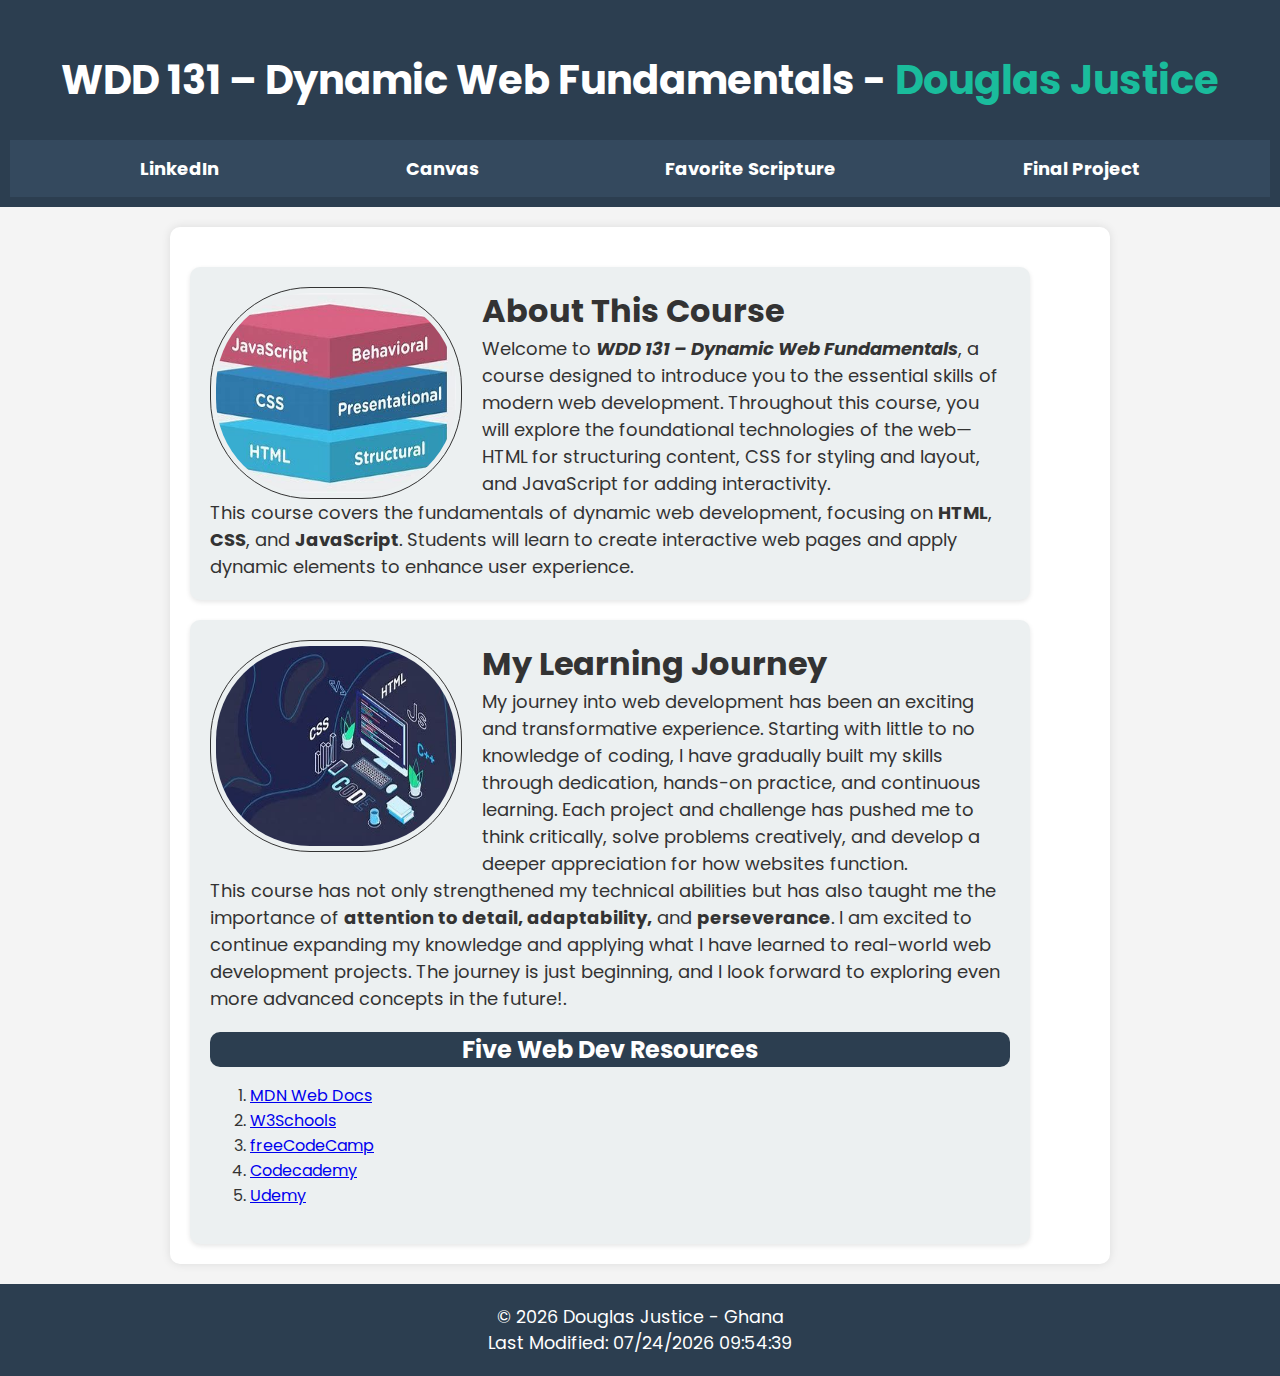
<file: index.html>
<!DOCTYPE html>
<html lang="en-US">

<head>
    <meta charset="UTF-8">
    <meta name="viewport" content="width=device-width, initial-scale=1.0">
    <meta name="description" content="WDD 131 – Dynamic Web Fundamentals - Douglas Justice">
    <meta name="author" content="Douglas Justice">
    <link rel="preconnect" href="https://fonts.googleapis.com">
    <link rel="preconnect" href="https://fonts.gstatic.com" crossorigin>
    <link href="https://fonts.googleapis.com/css2?family=Poppins:wght@300;400;700&display=swap" rel="stylesheet">
    <link rel="stylesheet" href="styles/base.css">
    <script src="scripts/getdates.js" defer></script>
    <title>WDD 131 – Dynamic Web Fundamentals - Douglas Justice</title>
</head>

<body>
    <header>
        <h1>WDD 131 – Dynamic Web Fundamentals - <span class="h1NameSpan">Douglas Justice</span></h1>
        <nav>
            <ul>
                <li>
                    <a href="https://www.linkedin.com/in/douglas-justice-6749a42b1/" target="_blank">LinkedIn</a>
                </li>
                <li>
                    <a href="https://byupw.instructure.com/" target="_blank">Canvas</a>
                </li>
                <li>
                    <a href="https://www.churchofjesuschrist.org/study/scriptures/bofm/1-ne/3?lang=eng&id=p7#p7"
                        target="_blank">Favorite Scripture</a>
                    </li>
                <li>
                    <a href="#">Final Project</a>
                </li>
            </ul>
        </nav>
    </header>

    <main>
        <section class="card">
            
            <div>
                    <div class="inline">
                        <img class="cardImage" src="images/card1.jpg" alt="About This Course Image">
                        <div>
                            <h2 class="h2" >About This Course</h2>
                            <p class="cardText">Welcome to <strong class="italics">WDD 131 – Dynamic Web Fundamentals</strong>, a course designed to introduce you to the essential skills of modern web
                            development. Throughout this course, you will explore the foundational technologies of the web—HTML for structuring
                            content, CSS for styling and layout, and JavaScript for adding interactivity.</p>
                        </div>
                    </div>
                <p class="cardText">
                    This course covers the fundamentals of dynamic web development, focusing on
                    <strong>HTML</strong>, <strong>CSS</strong>, and <strong>JavaScript</strong>. Students will learn to
                    create interactive web pages and apply dynamic elements to enhance user experience.</p>
            </div>
        </section>

        <section class="card">
            
            <div>
                <div class="inline">
                    <img class="cardImage" src="images/card2.jpg" alt="My Learning Journey Image">
                    <div>
                        <h2 class="h2">My Learning Journey</h2>
                        <p class="cardText" >My journey into web development has been an exciting and transformative experience. Starting with little to no knowledge
                        of coding, I have gradually built my skills through dedication, hands-on practice, and continuous learning. Each project
                        and challenge has pushed me to think critically, solve problems creatively, and develop a deeper appreciation for how
                        websites function.</p>
                    </div>
                </div>
                <p class="cardText">This course has not only strengthened my technical abilities but has also taught me the importance of <strong>attention to
                detail, adaptability,</strong> and <strong>perseverance</strong>. I am excited to continue expanding my knowledge and applying what I have learned
                to real-world web development projects. The journey is just beginning, and I look forward to exploring even more
                advanced concepts in the future!.</p>
                <h3>Five Web Dev Resources</h3>
                <ol>
                    <li><a href="https://developer.mozilla.org/en-US/docs/Web/HTML" target="_blank">MDN Web Docs</a></li>
                    <li><a href="https://www.w3schools.com/" target="_blank">W3Schools</a></li>
                    <li><a href="https://www.freecodecamp.org/" target="_blank">freeCodeCamp</a></li>
                    <li><a href="https://www.codecademy.com/" target="_blank">Codecademy</a></li>
                    <li><a href="https://www.udemy.com/" target="_blank">Udemy</a></li>
                </ol>
            </div>
           
        </section>
        
    </main>

    <footer>
        <p>&copy; <span id="currentyear"></span> Douglas Justice - Ghana</p>
        <p id="lastModified"></p>
    </footer>
</body>

</html>
</file>
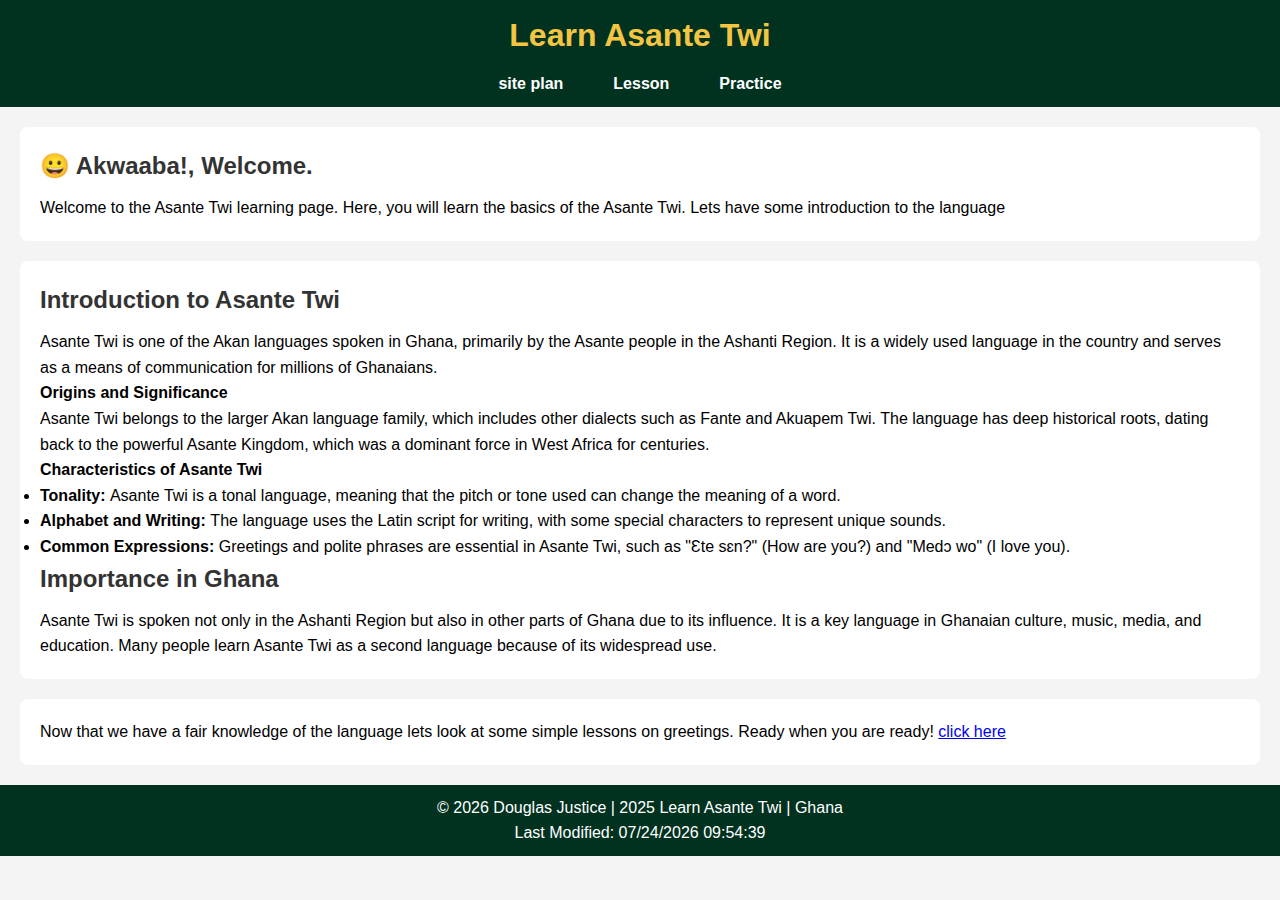
<file: projects/index.html>
<!DOCTYPE html>
<html lang="en">
<head>
    <meta charset="UTF-8">
    <meta name="viewport" content="width=device-width, initial-scale=1.0">
    <meta http-equiv="X-UA-Compatible" content="ie=edge">
    <meta name="author" content="Douglas Justice">
    <title>Learn Asante Twi</title>
    <link rel="stylesheet" href="siteplan.css">
    
</head>
<body>

    <header>
        <h1>Learn Asante Twi</h1>
        <nav>
            <ul>
                <li><a href="siteplan.html">site plan</a></li>
                <li><a href="lessons.html">Lesson</a></li>
                <li><a href="practice.html">Practice</a></li>
            </ul>
        </nav>
    </header>

    <section id="intro">
        <h2> 😀 Akwaaba!, Welcome. </h2>
        <p>Welcome to the Asante Twi learning page. Here, you will learn
           the basics of the Asante Twi. Lets have some introduction to the language</p>
    </section>

    <section id="intro">
      <h2>Introduction to Asante Twi</h2>
      <p>Asante Twi is one of the Akan languages spoken in Ghana, 
        primarily by the Asante people in the Ashanti Region. It is a 
        widely used language in the country and serves as a means of 
        communication for millions of Ghanaians.</p>

        <strong> Origins and Significance</strong>
        <p>
          Asante Twi belongs to the larger Akan language family, which
           includes other dialects such as Fante and Akuapem Twi. The 
           language has deep historical roots, dating back to the powerful Asante Kingdom, which was a dominant force in West Africa for centuries.
        </p>
        <strong>Characteristics of Asante Twi</strong>
        <p>
          <ul>
            <li>
              <Strong>Tonality: </Strong>
              Asante Twi is a tonal language, 
              meaning that the pitch or tone used can change the meaning of a word.
          </li>
          </ul>
        <ul>
          <li>
            <Strong>Alphabet and Writing: </Strong>
            The language uses the Latin script for 
            writing, with some special characters to represent unique sounds.
          </li>
        </ul>

        <ul>
          <li>
            <Strong>Common Expressions: </Strong>
            Greetings and polite phrases are essential in Asante Twi, 
            such as "Ɛte sɛn?" (How are you?) and "Medɔ wo" (I love you).
          </li>
        </ul>
      </p>
      <h2>Importance in Ghana</h2>
      <p>
        Asante Twi is spoken not only in the Ashanti Region but also in 
        other parts of Ghana due to its influence. It is a key language 
        in Ghanaian culture, music, media, and education. Many people learn 
        Asante Twi as a second language because of its widespread use.
      </p>
  </section>
  <section><p> Now that we have a fair knowledge of the language lets look at some 
    simple lessons on greetings. Ready when you are ready!
    <a href="lessons.html">click here</a>
  </p></section>
  



  <footer>
    <p>&copy; <span id="currentyear"></span> Douglas Justice | 2025 Learn Asante Twi | Ghana</p>
    <p id="lastModified"></p>
  </footer>
  <script src="siteplanDates.js"></script>

    
  </body>
</html>
</file>
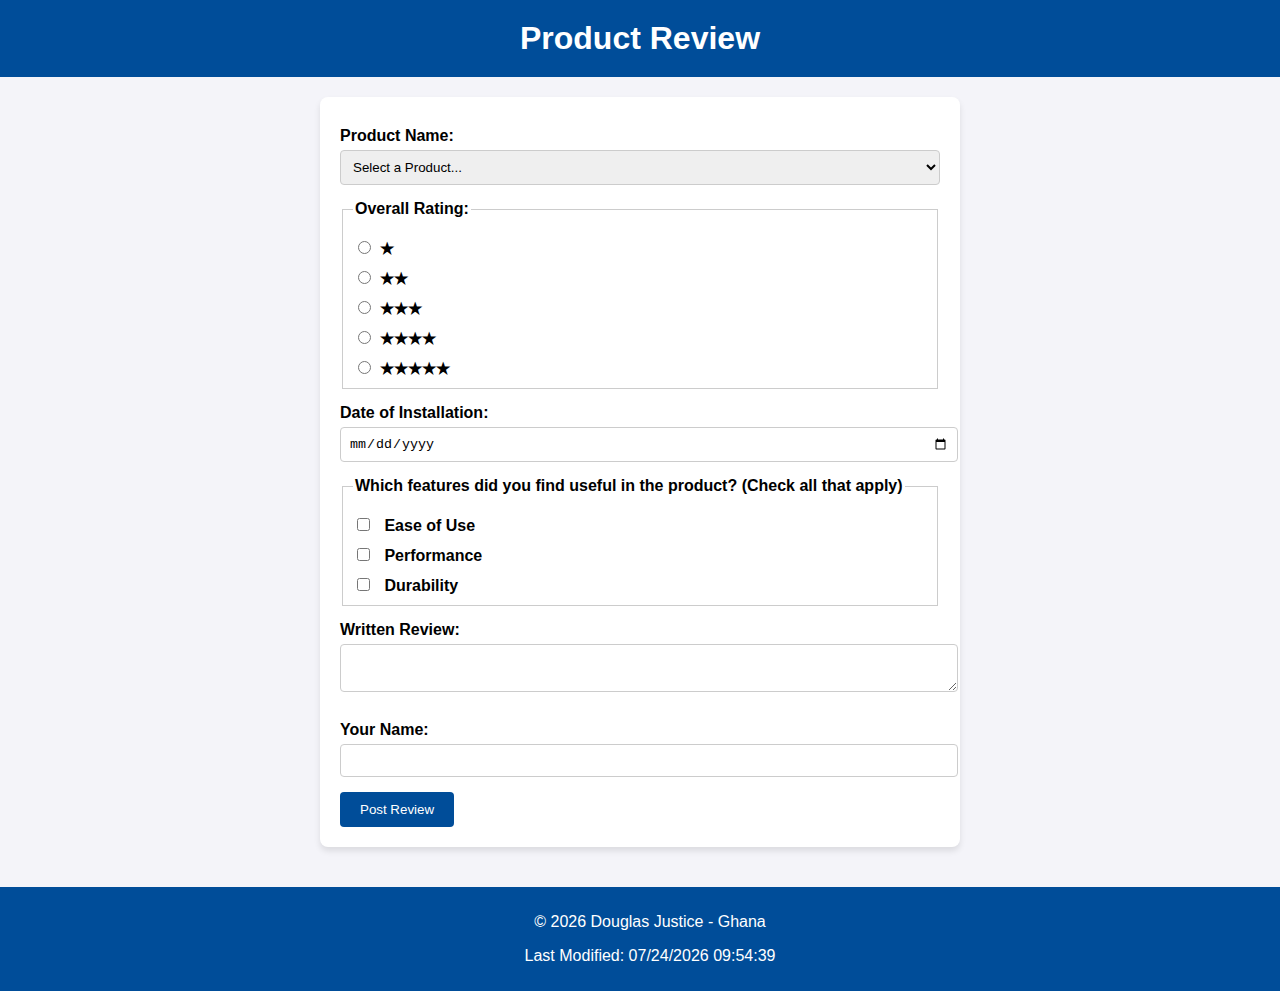
<file: form.html>
<!DOCTYPE html>
<html lang="en">
<head>
  <meta charset="UTF-8" />
  <meta name="viewport" content="width=device-width, initial-scale=1.0" />
  <title>Product Review Form</title>
  <link rel="stylesheet" href="styles/form.css" />
  <script src="scripts/form.js"></script>
</head>
<body>
  <header>
    <h1>Product Review</h1>
  </header>
  <main>
    <form action="review.html" method="get">
      <label for="productName">Product Name:</label>
      <select id="productName" name="productName" required>
        <option value="" disabled selected>Select a Product...</option>
        <!--The options will be inserted by JS -->
      </select>

      <fieldset>
        <legend>Overall Rating:</legend>
        <label><input type="radio" name="rating" value="1" required /> &#9733;</label>
        <label><input type="radio" name="rating" value="2" /> &#9733;&#9733;</label>
        <label><input type="radio" name="rating" value="3" /> &#9733;&#9733;&#9733;</label>
        <label><input type="radio" name="rating" value="4" /> &#9733;&#9733;&#9733;&#9733;</label>
        <label><input type="radio" name="rating" value="5" /> &#9733;&#9733;&#9733;&#9733;&#9733;</label>
      </fieldset>

      <label for="installDate">Date of Installation:</label>
      <input type="date" id="installDate" name="installDate" required />

      <fieldset>
        <legend>Which features did you find useful in the product? (Check all that apply)</legend>
        <label><input type="checkbox" id="feature1" name="features" value="Ease of Use" /> Ease of Use</label>
        <label><input type="checkbox" id="feature2" name="features" value="Performance" /> Performance</label>
        <label><input type="checkbox" id="feature3" name="features" value="Durability" /> Durability</label>
      </fieldset>

      <label for="review">Written Review:</label>
      <textarea id="review" name="reviewText"></textarea>

      <label for="username">Your Name:</label>
      <input type="text" id="username" name="username" />

      <input type="submit" value="Post Review" />
    </form>
  </main>
  <footer>
    <p>&copy; <span id="currentyear"></span> Douglas Justice - Ghana</p>
    <p id="lastModified"></p>
</footer>
</body>
</html>
</file>
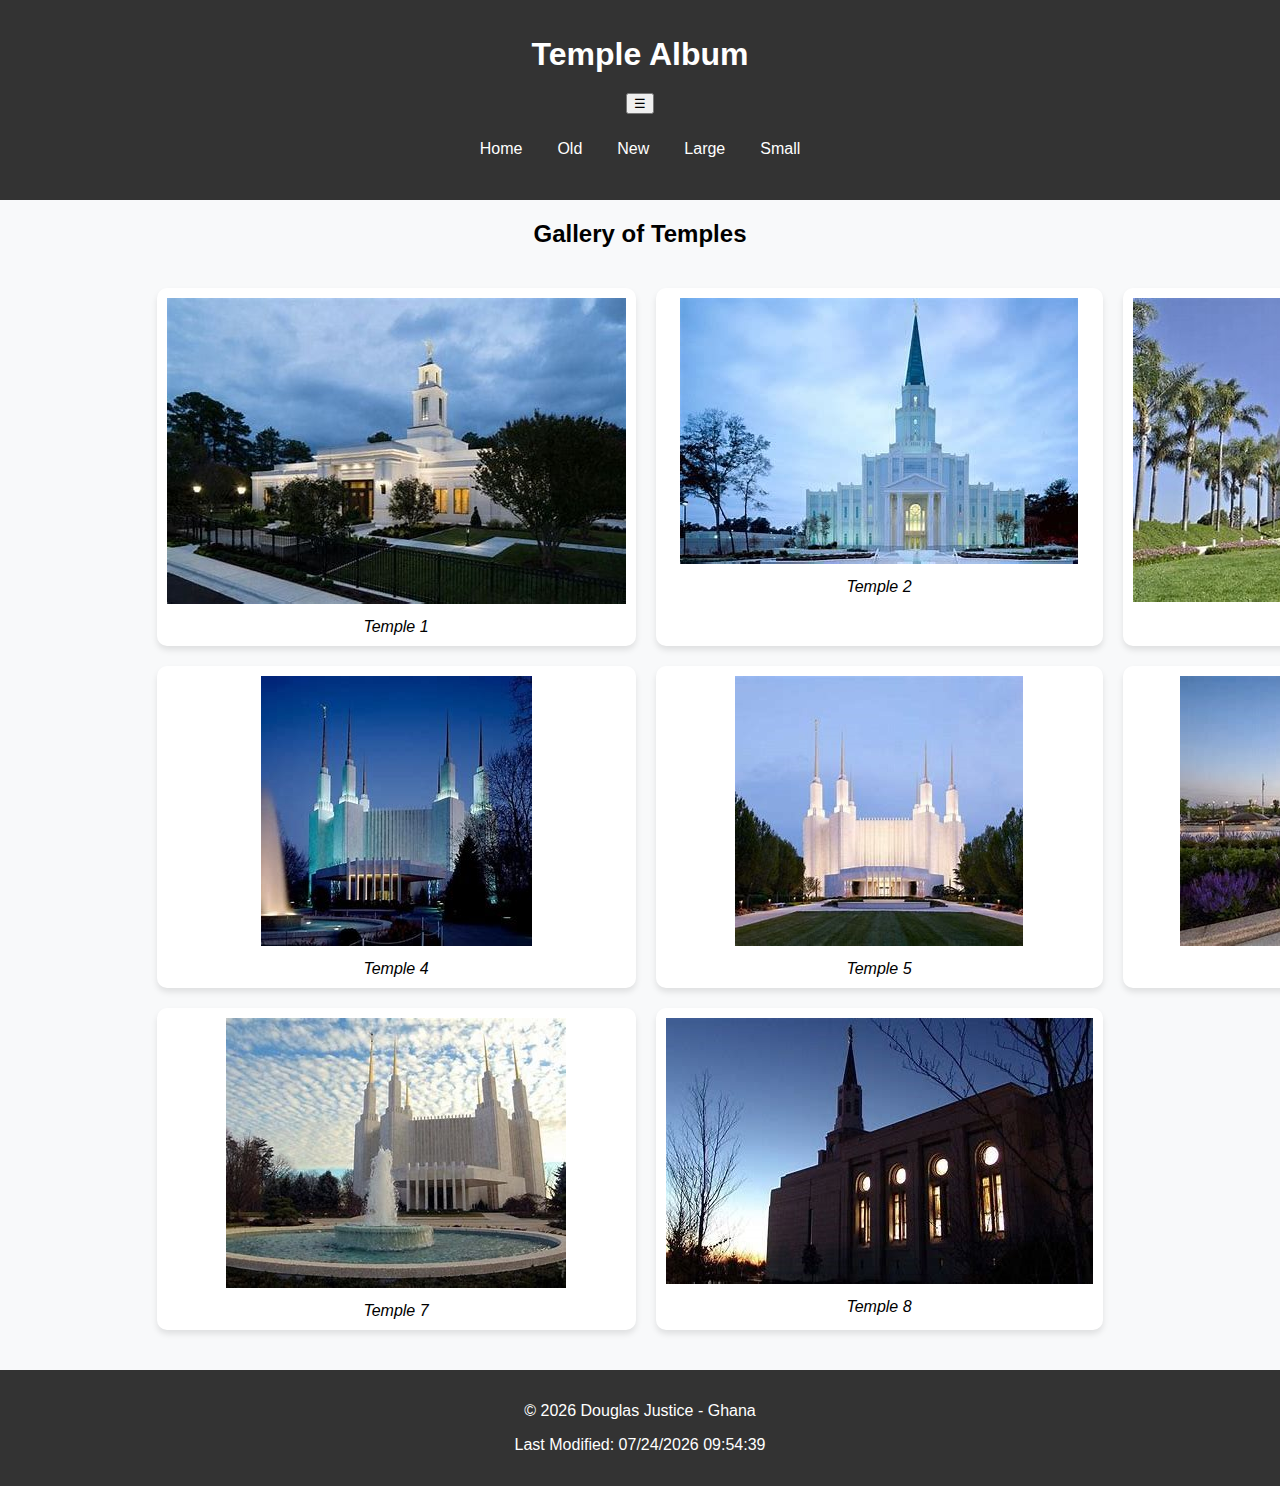
<file: temples.html>
<!DOCTYPE html>
<html lang="en">

<head>
    <meta charset="UTF-8">
    <meta name="viewport" content="width=device-width, initial-scale=1.0">
    <title>Temple Album</title>
    <link rel="stylesheet" href="styles/temples.css">
    <link rel="stylesheet" href="styles/temples-large.css" media="(min-width: 768px)">
    <script defer src="scripts/temples.js"></script>
</head>

<body>
    <header>
        <h1>Temple Album</h1>
        <button id="menu-toggle">☰</button>
        <nav>
            <ul id="menu">
                <li><a href="#">Home</a></li>
                <li><a href="#">Old</a></li>
                <li><a href="#">New</a></li>
                <li><a href="#">Large</a></li>
                <li><a href="#">Small</a></li>
            </ul>
        </nav>
    </header>
    <h2>Gallery of Temples</h2>
    <main>
        
        <section class="gallery">
            <figure>
                <img src="images/temple1.jpg" alt="Temple 1">
                <figcaption>Temple 1</figcaption>
            </figure>
            <figure>
                <img src="images/temple2.jpg" alt="Temple 2">
                <figcaption>Temple 2</figcaption>
            </figure>
            <figure>
                <img src="images/temple3.jpg" alt="Temple 3">
                <figcaption>Temple 3</figcaption>
            </figure>
            <figure>
                <img src="images/temple4.jpg" alt="Temple 4">
                <figcaption>Temple 4</figcaption>
            </figure>
            <figure>
                <img src="images/temple5.jpg" alt="Temple 5">
                <figcaption>Temple 5</figcaption>
            </figure>
            <figure>
                <img src="images/temple6.jpg" alt="Temple 6">
                <figcaption>Temple 6</figcaption>
            </figure>
            <figure>
                <img src="images/temple7.jpg" alt="Temple 7">
                <figcaption>Temple 7</figcaption>
            </figure>
            <figure>
                <img src="images/temple8.jpg" alt="Temple 8">
                <figcaption>Temple 8</figcaption>
            </figure>

            <!-- We can add more temple images here -->
        </section>
    </main>

    <footer>
        <p>&copy; <span id="currentyear"></span> Douglas Justice - Ghana</p>
        <p id="lastModified"></p>
    </footer>
</body>

</html>
</file>
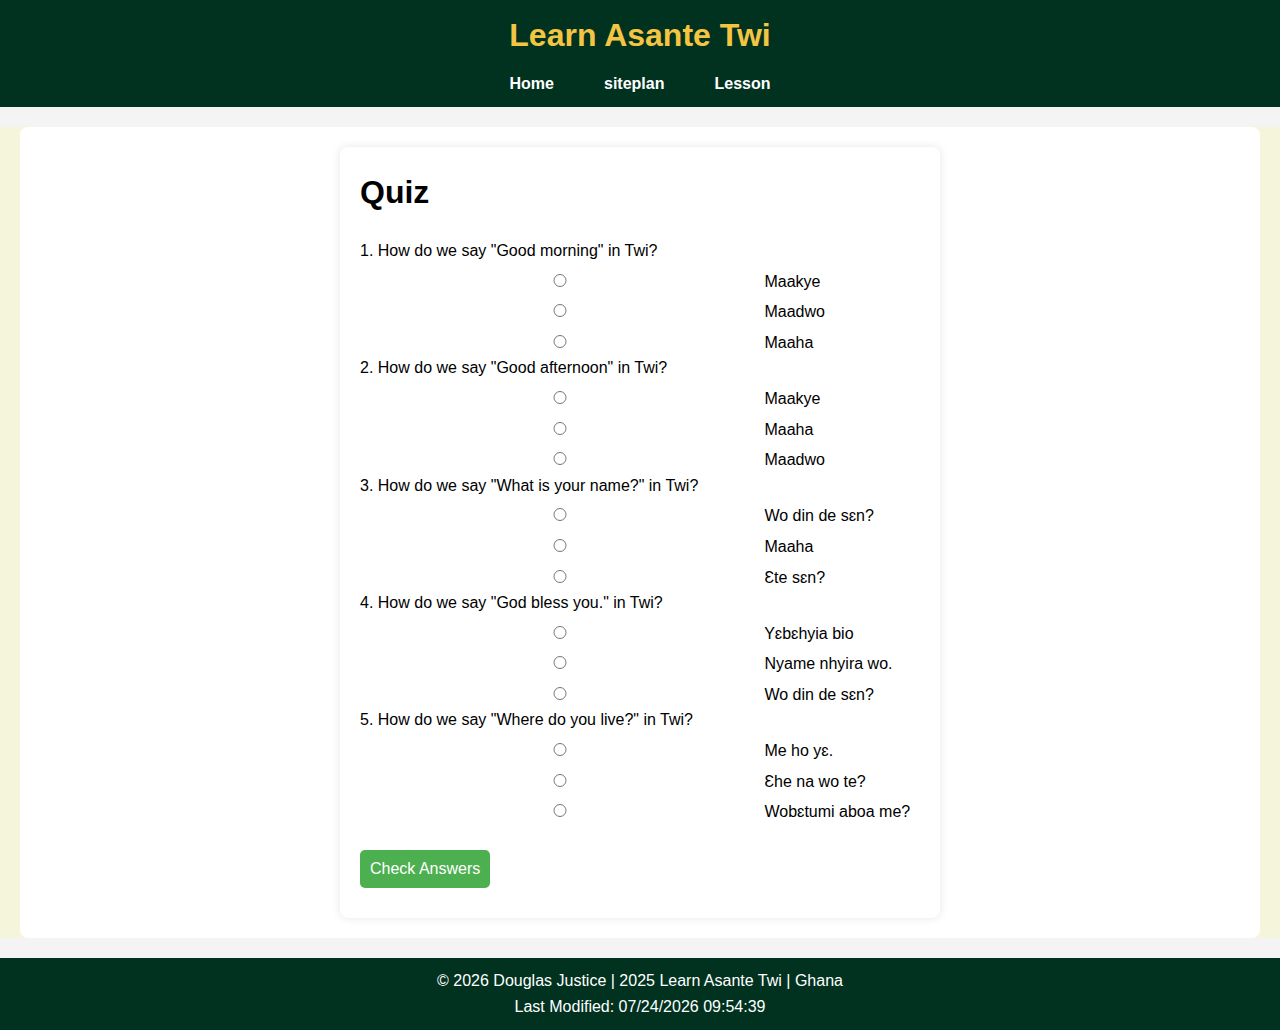
<file: projects/practice.html>
<!DOCTYPE html>
<html lang="en">
<head>
    <meta charset="UTF-8">
    <meta name="viewport" content="width=device-width, initial-scale=1.0">
    <meta http-equiv="X-UA-Compatible" content="ie=edge">
    <meta name="author" content="Douglas Justice">
    <title>Practice: Test Your Knowledge</title>
    <link rel="stylesheet" href="siteplan.css">
<body>

    <header>
        <h1>Learn Asante Twi</h1>
        <nav>
            <ul>
                <li><a href="index.html">Home</a></li>
                <li><a href="siteplan.html">siteplan</a></li>
                <li><a href="lessons.html">Lesson</a></li>
            </ul>
        </nav>
    </header>
    <main>
        
        
        <section>
            <div class="container">
                <h1>Quiz</h1>
                <form id="quizForm">
                    <p>1. How do we say "Good morning" in Twi? </p>
                    <input type="radio" name="q1" value="Maakye"> Maakye<br>
                    <input type="radio" name="q1" value="Maadwo"> Maadwo<br>
                    <input type="radio" name="q1" value="Maaha"> Maaha<br>
        
                    <p>2. How do we say "Good afternoon" in Twi?</p>
                    <input type="radio" name="q2" value="Maakye"> Maakye<br>
                    <input type="radio" name="q2" value="Maaha"> Maaha<br>
                    <input type="radio" name="q2" value="Maadwo"> Maadwo<br>

                    <p>3. How do we say "What is your name?" in Twi?</p>
                    <input type="radio" name="q3" value="Wo din de sɛn?"> Wo din de sɛn?<br>
                    <input type="radio" name="q3" value="Maaha"> Maaha<br>
                    <input type="radio" name="q3" value="Ɛte sɛn?"> Ɛte sɛn?<br>

                    <p>4. How do we say "God bless you." in Twi?</p>
                    <input type="radio" name="q4" value="Yɛbɛhyia bio"> Yɛbɛhyia bio<br>
                    <input type="radio" name="q4" value="Nyame nhyira wo."> Nyame nhyira wo.<br>
                    <input type="radio" name="q4" value="Wo din de sɛn?"> Wo din de sɛn?<br>

                    <p>5. How do we say "Where do you live?" in Twi?</p>
                    <input type="radio" name="q5" value="Me ho yɛ. Na wo nso?"> Me ho yɛ.<br>
                    <input type="radio" name="q5" value="Ɛhe na wo te?"> Ɛhe na wo te?<br>
                    <input type="radio" name="q5" value="Wobɛtumi aboa me?"> Wobɛtumi aboa me?<br>
        
                    <br>
                    <button type="button" onclick="checkQuiz()">Check Answers</button>
                </form>
        
                <h2 id="result"></h2>
                <div id="answers"></div>
            </div>
        </section>
    </main>
    
    <footer>
        <p>&copy; <span id="currentyear"></span> Douglas Justice | 2025 Learn Asante Twi | Ghana</p>
        <p id="lastModified"></p>
    </footer>
    <script src="siteplan.js"></script>
    <script src="siteplanDates.js"></script>
    
</body>
</html>
</file>
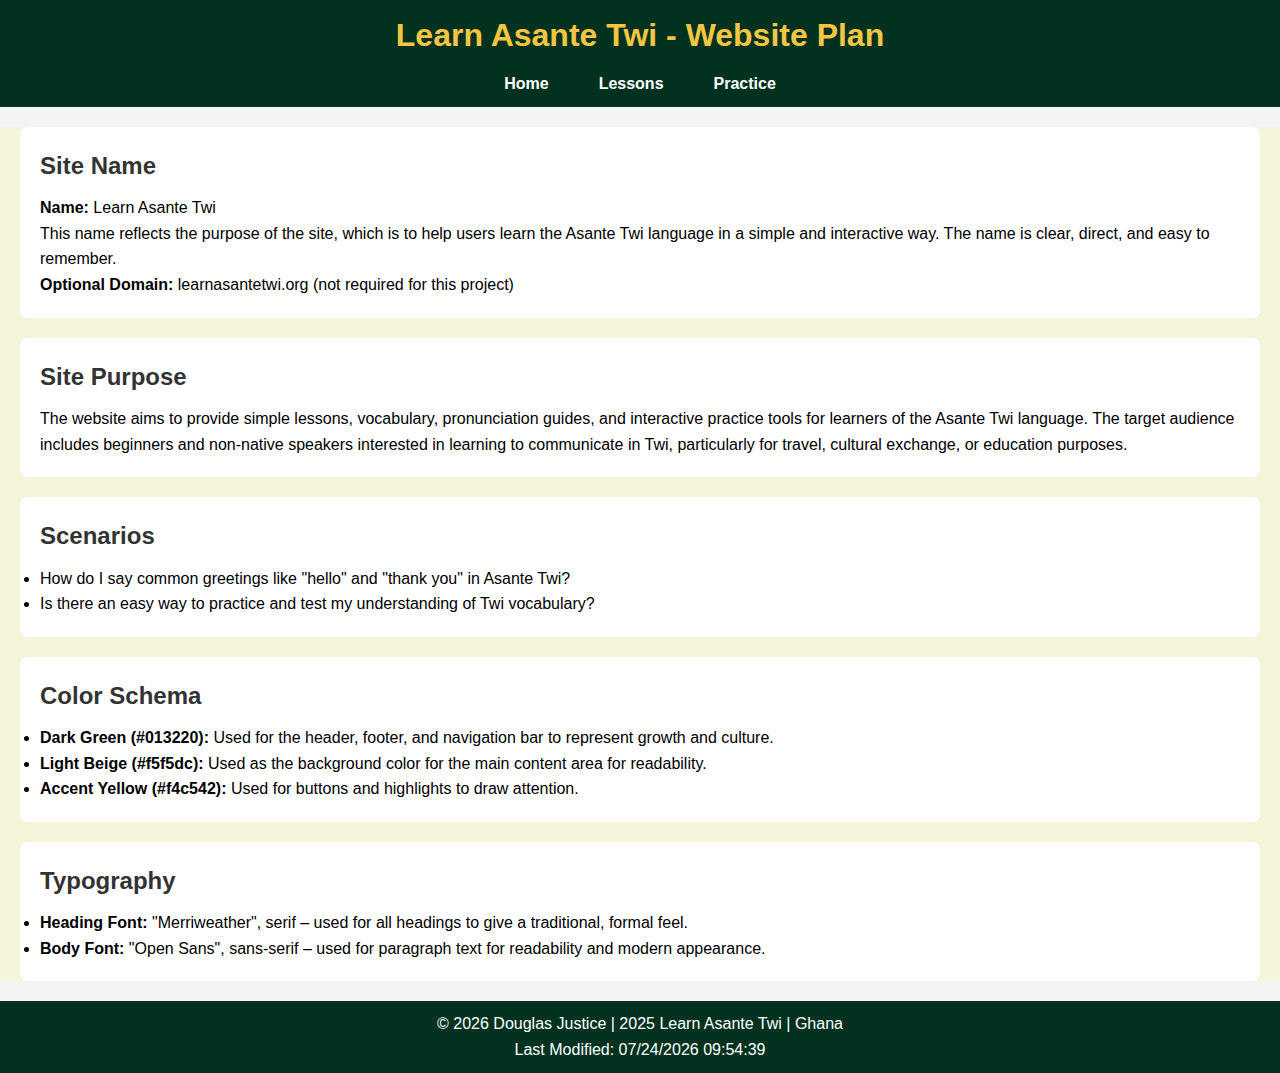
<file: projects/siteplan.html>
<!DOCTYPE html>
<html lang="en">
<head>
  <meta charset="UTF-8">
  <meta name="viewport" content="width=device-width, initial-scale=1">
  <meta name="author" content="Douglas Justice">
  <title>Site Plan - Learn Asante Twi</title>
  <link rel="stylesheet" href="siteplan.css">
</head>
<body>
  <header>
    <h1>Learn Asante Twi - Website Plan</h1>
    <nav>
        <ul>
          <li><a href="index.html">Home</a></li>
          <li><a href="lessons.html">Lessons</a></li>
          <li><a href="practice.html">Practice</a></li>
        </ul>
      </nav>
  </header>
  
  

  <main>
    <section>
      <h2>Site Name</h2>
      <p><strong>Name:</strong> Learn Asante Twi</p>
      <p>This name reflects the purpose of the site, which is to help users learn the Asante Twi language in a simple and interactive way. The name is clear, direct, and easy to remember.</p>
      <p><strong>Optional Domain:</strong> learnasantetwi.org (not required for this project)</p>
    </section>

    <section>
      <h2>Site Purpose</h2>
      <p>The website aims to provide simple lessons, vocabulary, pronunciation guides, and interactive practice tools for learners of the Asante Twi language. The target audience includes beginners and non-native speakers interested in learning to communicate in Twi, particularly for travel, cultural exchange, or education purposes.</p>
    </section>

    <section>
      <h2>Scenarios</h2>
      <ul>
        <li>How do I say common greetings like "hello" and "thank you" in Asante Twi?</li>
        <li>Is there an easy way to practice and test my understanding of Twi vocabulary?</li>
      </ul>
    </section>

    <section>
      <h2>Color Schema</h2>
      <ul>
        <li><strong>Dark Green (#013220):</strong> Used for the header, footer, and navigation bar to represent growth and culture.</li>
        <li><strong>Light Beige (#f5f5dc):</strong> Used as the background color for the main content area for readability.</li>
        <li><strong>Accent Yellow (#f4c542):</strong> Used for buttons and highlights to draw attention.</li>
      </ul>
    </section>

    <section>
      <h2>Typography</h2>
      <ul>
        <li><strong>Heading Font:</strong> "Merriweather", serif – used for all headings to give a traditional, formal feel.</li>
        <li><strong>Body Font:</strong> "Open Sans", sans-serif – used for paragraph text for readability and modern appearance.</li>
      </ul>
    </section>

  </main>

    <footer>
      <p>&copy; <span id="currentyear"></span> Douglas Justice | 2025 Learn Asante Twi | Ghana</p>
      <p id="lastModified"></p>
    </footer>
    <script src="siteplanDates.js"></script>
</body>
</html>
</file>
<file: styles/base.css>
body {
    font-family: 'Poppins', sans-serif;
    margin: 0;
    padding: 0;
    background-color: #f4f4f4;
    color: #333;
}

/* Header */
header {
    background-color: #2c3e50;
    color: white;
    padding: 10px;
    text-align: center;
}

h1 {
    font-size: 2.5em;
    margin: 0;
    margin-top: 40px;
    margin-bottom: 30px;
}

.h2 {
    font-size: 2.0em;
    margin: 0;
}

h3 {
    font-size: 1.5em;
    margin: 0;
    text-align: center;
    background-color: #2c3e50;
    color: white;
    margin-top: 20px;
    border-radius: 10px;
}

.italics {
    font-style: italic;
}

p {
    font-size: 1.1em;
    margin: 0;
}

.h1NameSpan {
    color: #1abc9c;
}

/* Navigation */
nav {
    background-color: #34495e;
    padding: 15px;
}

ul {
    list-style-type: none;
    margin: 0;
    padding: 0;
    padding-left: 100px;
    padding-right: 100px;
    gap: 2px;
    display: flex;
    justify-content: space-between;
}

nav a {
    color: white;
    font-size: 18px;
    text-decoration: none;
    font-weight: bold;
    padding: 10px 15px;
    transition: background-color 0.3s ease-in-out;
}

nav a:hover {
    background-color: #1abc9c;
    border-radius: 5px;
}

/* Main content */
main {
    max-width: 900px;
    margin: 20px auto;
    padding: 20px;
    background: white;
    box-shadow: 0px 0px 10px rgba(0, 0, 0, 0.1);
    border-radius: 10px;
}

.card {
    background: #ecf0f1;
    padding: 20px;
    margin-top: 20px;
    border-radius: 10px;
    box-shadow: 0px 2px 5px rgba(0, 0, 0, 0.1);
    display: flex;
    align-items: flex-start;
    gap: 15px;
    max-width: 800px;
}

.inline {
    display: flex;
    flex: 1 1 0;
    gap: 20px;
    justify-content: center;
}

.cardImage {
    width: 240px;
    height: 200px;
    border-radius: 100px;
    border: #333 solid 1px;
    padding: 5px;
}

.cardText {
    flex: 1;
    font-size: 18px;
}

/* Footer */
footer {
    text-align: center;
    padding: 20px;
    background-color: #2c3e50;
    color: white;
    margin-top: 20px;
}

/* Responsive Styles */
@media screen and (max-width: 1024px) {
    main {
        max-width: 90%;
        padding: 15px;
    }

    .card {
        flex-direction: column;
        align-items: center;
        text-align: center;
    }

    .inline {
        flex-direction: column;
        align-items: center;
    }

    .cardImage {
        width: 100%;
        max-width: 300px;
        height: auto;
    }

    ul {
        flex-direction: column;
        align-items: center;
        padding: 0;
    }
}

@media screen and (max-width: 768px) {
    h1 {
        font-size: 2em;
    }

    h2 {
        font-size: 1.5em;
    }

    p {
        font-size: 1em;
    }

    nav a {
        font-size: 16px;
        padding: 8px;
    }
}

@media screen and (max-width: 480px) {
    h1 {
        font-size: 1.8em;
    }

    h2 {
        font-size: 1.3em;
    }

    .card {
        padding: 10px;
    }

    .cardImage {
        max-width: 250px;
    }
}
</file>
<file: styles/form.css>
/* General Styles */
body {
    font-family: Arial, sans-serif;
    margin: 0;
    padding: 0;
    background-color: #f4f4f9;
  }
  
  header {
    background-color: #004d99;
    color: white;
    text-align: center;
    padding: 20px;
  }
  
  h1 {
    margin: 0;
  }
  
  main {
    padding: 20px;
  }
  
  form {
    max-width: 600px;
    margin: 0 auto;
    background-color: white;
    padding: 20px;
    border-radius: 8px;
    box-shadow: 0 4px 6px rgba(0, 0, 0, 0.1);
  }
  
  label {
    display: block;
    margin-top: 10px;
    font-weight: bold;
  }
  
  input[type="text"], input[type="date"], select, textarea {
    width: 100%;
    padding: 8px;
    margin-top: 5px;
    margin-bottom: 15px;
    border: 1px solid #ccc;
    border-radius: 4px;
  }
  
  input[type="submit"] {
    background-color: #004d99;
    color: white;
    border: none;
    padding: 10px 20px;
    cursor: pointer;
    border-radius: 4px;
  }
  
  input[type="submit"]:hover {
    background-color: #003366;
  }
  
  /* Rating Styles */
  fieldset {
    border: 1px solid #ccc;
    padding: 10px;
    margin-bottom: 15px;
  }
  
  legend {
    font-weight: bold;
  }
  
  input[type="radio"] {
    margin-right: 5px;
  }
  
  input[type="checkbox"] {
    margin-right: 10px;
  }
  
  /* Footer Styles */
footer {
    text-align: center;
    background-color: #004d99;
    color: white;
    padding: 10px;
    position: relative;
    width: 100%;
    margin-top: 20px; 
  }
</file>
<file: styles/temples.css>
/* temples.css - Mobile-first styles */

body {
    font-family: 'Arial', sans-serif;
    margin: 0;
    padding: 0;
    text-align: center;
    background-color: #f8f9fa;
}

header {
    background-color: #333;
    color: white;
    padding: 1rem;
}

nav {
    display: flex;
    flex-direction: column;
    align-items: center;
}

nav a {
    text-decoration: none;
    color: white;
    padding: 10px;
    display: block;
}

nav a:hover {
    background-color: #555;
}

.gallery {
    display: grid;
    grid-template-columns: 1fr 1fr 1fr;
    gap: 20px;
    padding: 10px;
    width: 80%;
    margin: 0 auto;
    vertical-align: top;
}

.hamburger {
    display: block;
    background: none;
    border: none;
    font-size: 2rem;
    cursor: pointer;
    color: white;
}

nav ul {
    list-style-type: none;
    padding: 0;
    display: none;
}

nav ul.active {
    display: block;
}

h1 {
    margin: 20px 0;
    display: inline-block;
    margin-right: 500px;
    margin-left: 500px;
}

main {
    max-width: 800px;
    margin: 0;
    display: grid;
    grid-template-columns: 1fr;
    gap: 20px;
    padding: 10px;
}

figure {
    margin: 0;
    padding: 10px;
    background: white;
    border-radius: 10px;
    box-shadow: 0 4px 6px rgba(0, 0, 0, 0.1);
}

figcaption {
    font-style: italic;
    margin-top: 10px;
}

footer {
    background-color: #333;
    color: white;
    padding: 1rem;
    margin-top: 20px;
}
</file>
<file: styles/temples-large.css>
/* temples-large.css - Styles for larger screens */

@media (min-width: 768px) {
    nav {
        flex-direction: row;
        justify-content: center;
    }

    nav ul {
        display: flex;
        gap: 15px;
    }

    .hamburger {
        display: none;
    }

    main {
        display: grid;
        grid-template-columns: repeat(3, 1fr);
        gap: 20px;
    }
}
</file>
<file: projects/siteplan.css>
/* Reset some default styles */
* {
  margin: 0;
  padding: 0;
  box-sizing: border-box;
}

body {
  font-family: Arial, sans-serif;
  line-height: 1.6;
  background-color: #f4f4f4;
}

header {
  background-color: #013220;
  padding: 10px 0;
  text-align: center;
}
main{
  background-color: #f5f5dc;
}

header h1 {
  margin-bottom: 10px;
  color: #f4c542;
}

nav ul {
  list-style: none;
  display: flex;
  justify-content: center;
}

nav ul li {
  margin: 0 15px;
  
}

nav ul li a {
  color: white;
  text-decoration: none;
  font-weight: bold;
  padding: 10px;
  border-radius: 5px;
}
a:hover{
  background-color: rgb(5, 119, 5);
}

section {
  padding: 20px;
  margin: 20px;
  background-color: white;
  border-radius: 8px;
}

h2 {
  color: #333;
  margin-bottom: 10px;
}

button {
  background-color: #28a745;
  color: white;
  border: none;
  padding: 10px 20px;
  border-radius: 5px;
  cursor: pointer;
  font-size: 16px;
}

button:hover {
  background-color: #218838;
}

form {
  margin-top: 20px;
}


.container {
  max-width: 600px;
  margin: auto;
  background: white;
  padding: 20px;
  border-radius: 8px;
  box-shadow: 0px 0px 10px rgba(0,0,0,0.1);
}
button {
  background-color: #4CAF50;
  color: white;
  padding: 10px;
  border: none;
  cursor: pointer;
}
.answers {
  background-color: #ddffdd;
  padding: 10px;
  margin-top: 10px;
  border-left: 4px solid green;
}
input {
  padding: 8px;
  margin-top: 10px;
  border: 1px solid #ccc;
  border-radius: 5px;
  width: 100%;
  max-width: 400px;
}

footer {
  background-color: #013220;
  color: white;
  text-align: center;
  padding: 10px 0;
}


/* Responsive Styles */
@media screen and (max-width: 768px) {
  header h1 {
      font-size: 1.5em;
  }

  nav ul {
      flex-direction: column;
  }

  section {
      margin: 10px;
  }
}
</file>
